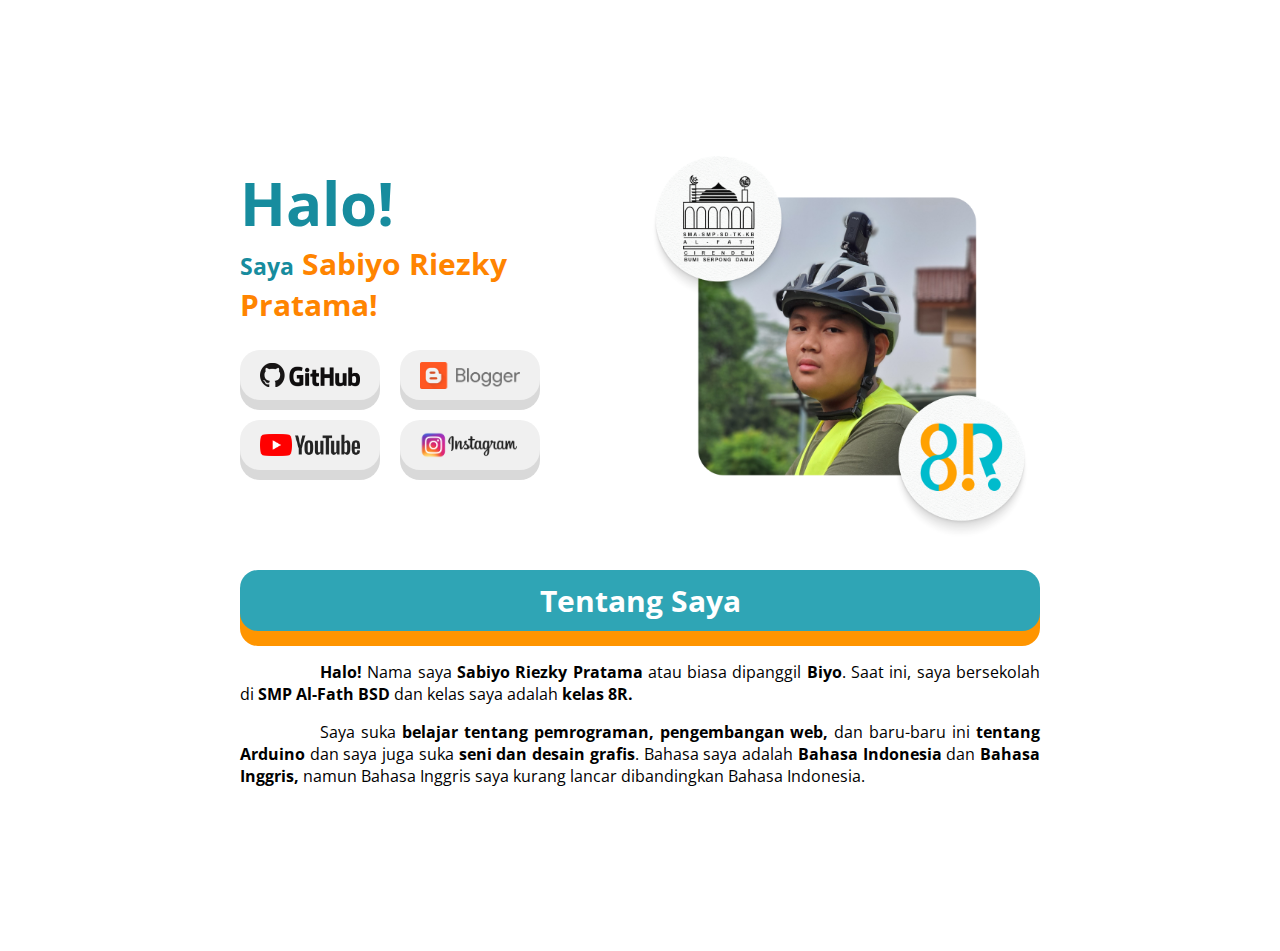
<file: index.html>
<!DOCTYPE html>
<html lang="id">
    
<head>
    <meta charset="UTF-8">
    <meta name="viewport" content="width=device-width, initial-scale=1.0">
    <meta name="description" content="Halaman utama resmi Sabiyo Riezky Pratama.">
    <title>Sabiyo Riezky Pratama</title>
    <!-- Link to external CSS file -->
    <link rel="stylesheet" href="css/style.css">
    <!-- Favicon for the website -->
    <link rel="icon" type="image/x-icon" href="img/Favicon.png">
</head>

<body>
    <!-- Main content wrapper -->
    <div class="content-wrapper">
        <!-- Container for profile image -->
        <div class="image-container">
            <img class="imgProfile" src="img/Profil.png" alt="Profile Picture">
        </div>
        <!-- Container for text content -->
        <div class="text-content">
            <!-- Greeting header -->
            <h1 style="color: rgb(23, 140, 158);">Halo!</h1>
            <!-- Name introduction -->
            <h2><span style="font-size: 23px; line-height: 1.2; color: rgb(23, 140, 158);">Saya</span> <span
                    class="srpSmall" style="color: rgb(255, 132, 0);">Sabiyo Riezky Pratama!</span></h2>
            <!-- Social media links -->
            <div class="centerIMG">
                <div class="imgSocial">
                    <!-- GitHub link -->
                    <a href="https://github.com/sabiyorp"><img src="img/GitHub.png" width="100" height="auto" alt="GitHub"></a>
                    <!-- Blogger link -->
                    <a href="https://blog.sabiyo.my.id/"><img src="img/Blogger.png" width="100" height="auto"
                            alt="Blogger"></a>
                    <!-- YouTube link -->
                    <a href="https://www.youtube.com/@Sabiyo"><img src="img/YouTube.png" width="100" height="auto"
                            alt="YouTube"></a>
                    <!-- Instagram link -->
                    <a href="https://www.instagram.com/sabiyorp"><img src="img/Instagram.png" width="100" height="auto"
                            alt="Instagram"></a>
                </div>
            </div>
            <!-- About me section -->
            <p class="titleAbout">Tentang Saya</p>
            <!-- Personal introduction -->
            <p class="detailsAbout"><b>Halo!</b> Nama saya <b>Sabiyo Riezky Pratama</b> atau biasa dipanggil <b>Biyo</b>. Saat ini, saya bersekolah di <b>SMP Al-Fath BSD</b> dan kelas saya adalah <b>kelas 8R.</b></p>
            <!-- Interests and skills -->
            <p class="detailsAbout">Saya suka <b>belajar tentang pemrograman, pengembangan web,</b> dan baru-baru ini <b>tentang
                Arduino</b> dan saya juga suka <b>seni dan desain grafis</b>. Bahasa saya adalah <b>Bahasa Indonesia</b> dan <b>Bahasa
                Inggris,</b> namun Bahasa Inggris saya kurang lancar dibandingkan Bahasa Indonesia.</p>
        </div>
    </div>
</body>

</html>
</file>
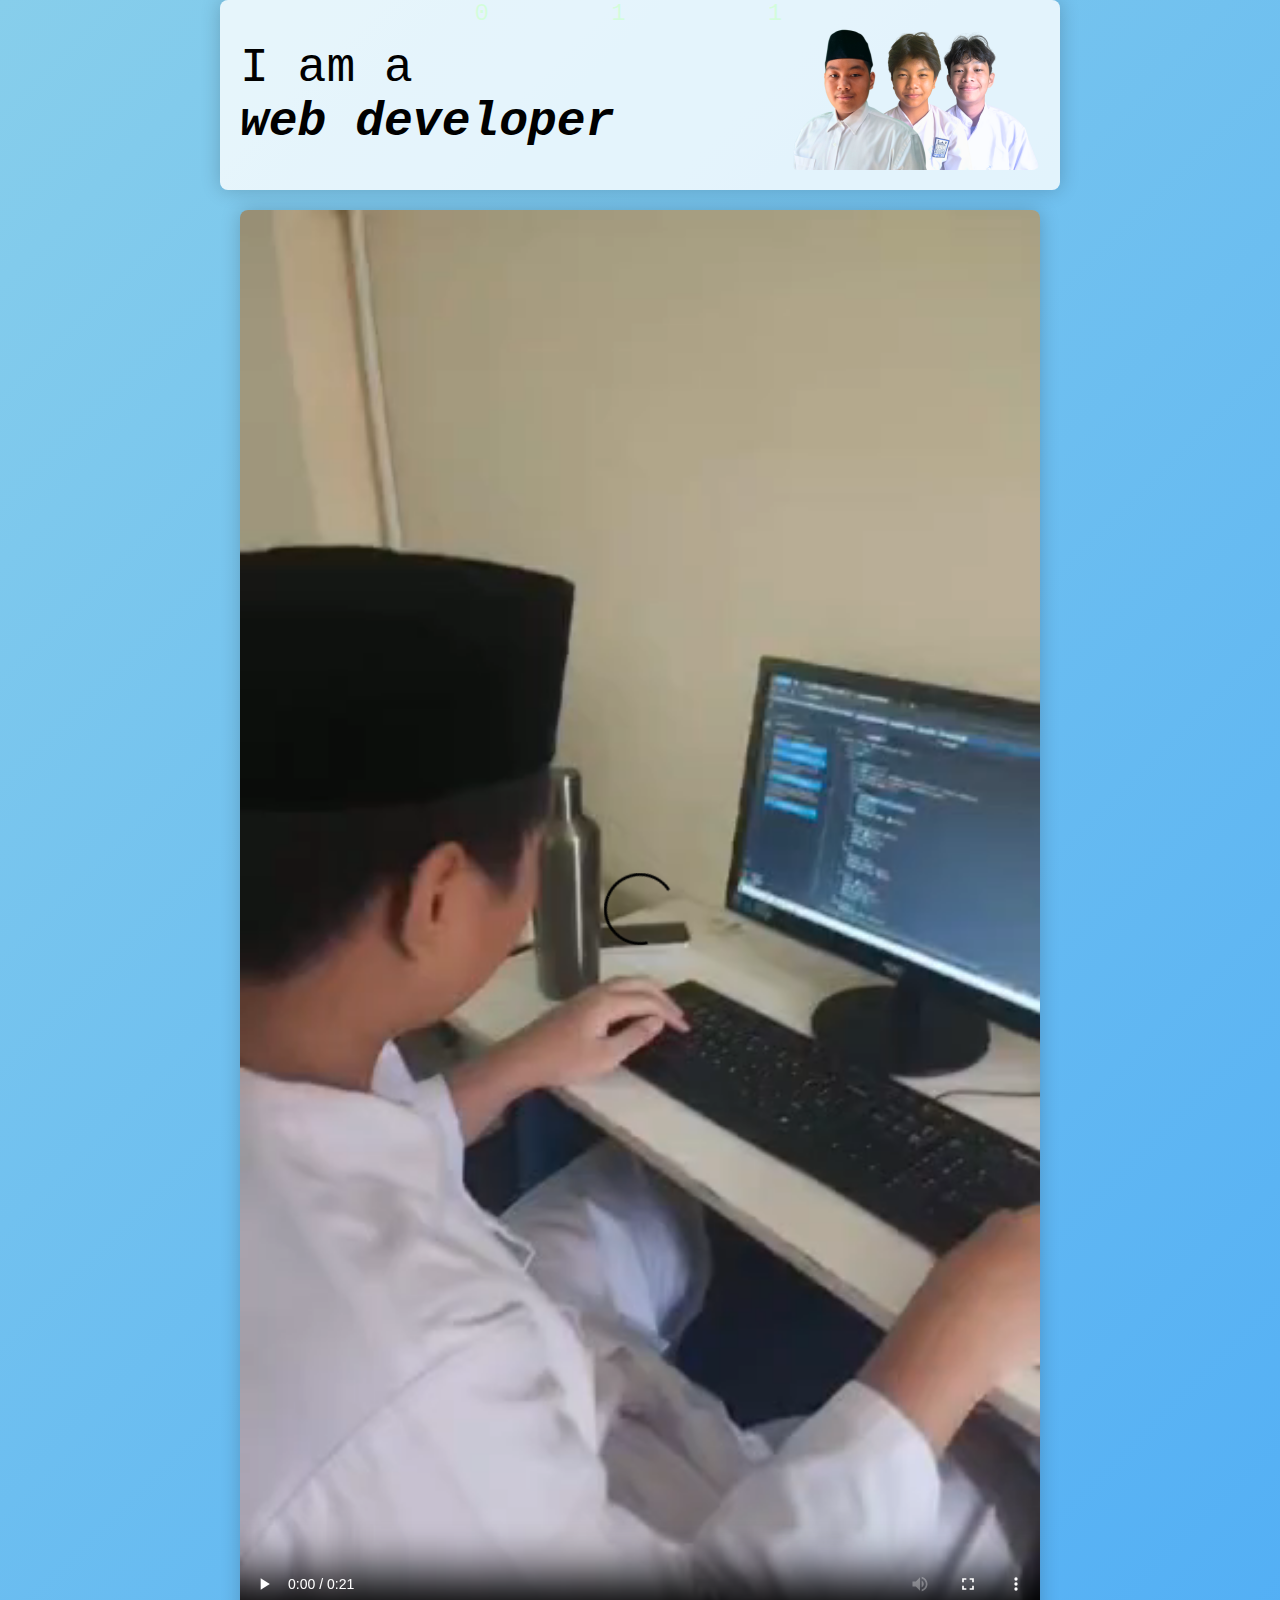
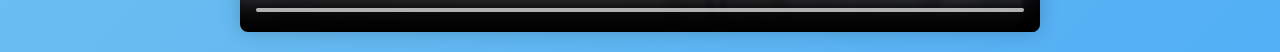
<file: developer.html>
<!DOCTYPE html>
<html lang="en">
<head>
    <meta charset="UTF-8">
    <meta name="viewport" content="width=device-width, initial-scale=1.0">
    <title>I am a Web Developer</title>
    <style>
        body {
            font-family: Arial, sans-serif;
            margin: 0;
            padding: 0;
            background: linear-gradient(135deg, #87CEEB, #1E90FF, #00008B);
            background-size: 400% 400%;
            animation: gradientAnimation 10s ease infinite;
            display: flex;
            flex-direction: column;
            align-items: center;
            justify-content: center;
            min-height: 100vh;
            overflow: hidden;
            position: relative;
        }

        /* Animasi gradien */
        @keyframes gradientAnimation {
            0% {
                background-position: 0% 50%;
            }
            50% {
                background-position: 100% 50%;
            }
            100% {
                background-position: 0% 50%;
            }
        }

        /* Efek digital 0 dan 1 */
        .matrix-effect {
            position: absolute;
            top: 0;
            left: 0;
            width: 100%;
            height: 100%;
            overflow: hidden;
            z-index: 0;
        }

        .matrix-effect span {
            position: absolute;
            color: rgba(0, 255, 0, 0.7); /* Warna hijau transparan */
            font-size: 24px; /* Ukuran teks */
            font-family: 'Courier New', monospace;
            user-select: none;
            animation: fall linear infinite;
        }

        @keyframes fall {
            to {
                transform: translateY(100vh);
            }
        }

        .container {
            display: flex;
            align-items: center;
            background-color: rgba(255, 255, 255, 0.8); /* Latar belakang semi-transparan */
            padding: 20px;
            border-radius: 8px;
            box-shadow: 0 0 20px rgba(0, 0, 0, 0.2);
            width: 80%;
            max-width: 800px;
            z-index: 1; /* Pastikan container di atas efek matrix */
        }

        .text {
            text-align: left;
            flex: 1; /* Membuat teks mengambil ruang yang tersedia */
            font-family: 'Courier New', monospace; /* Font Courier New */
        }

        .light {
            font-weight: 300; /* Light */
            display: block; /* Membuat teks "I am a" berada di baris baru */
            font-size: 48px; /* Ukuran teks untuk PC */
        }

        .bold-italic {
            font-weight: bold; /* Bold */
            font-style: italic; /* Italic */
            display: block; /* Membuat teks "web developer" berada di baris baru */
            font-size: 48px; /* Ukuran teks untuk PC */
            white-space: nowrap; /* Mencegah teks terpotong */
        }

        .photo {
            width: 250px; /* Lebar foto */
            height: 150px; /* Tinggi foto */
            border-radius: 8px; /* Sudut sedikit melengkung */
            margin-left: 20px; /* Jarak antara teks dan foto */
            object-fit: cover; /* Memastikan foto terlihat proporsional */
        }

        video {
            width: 100%;
            max-width: 800px;
            margin: 20px auto;
            display: block;
            border-radius: 8px; /* Sudut sedikit melengkung */
            box-shadow: 0 0 20px rgba(0, 0, 0, 0.2);
            z-index: 1; /* Pastikan video di atas efek matrix */
        }

        /* Media Query untuk layar kecil (mobile) */
        @media (max-width: 768px) {
            .container {
                flex-direction: column; /* Mengubah tata letak menjadi vertikal */
                align-items: flex-start; /* Rata kiri */
            }

            .photo {
                margin-left: 0; /* Hilangkan margin kiri */
                margin-top: 20px; /* Tambahkan margin atas */
                width: 100%; /* Lebar penuh */
                height: 200px; /* Tinggi lebih besar */
            }

            .light, .bold-italic {
                font-size: 8vw; /* Ukuran teks responsif untuk mobile */
            }

            video {
                width: 90%; /* Lebar video lebih kecil di mobile */
            }
        }
    </style>
</head>
<body>

    <!-- Efek digital 0 dan 1 -->
    <div class="matrix-effect" id="matrixEffect"></div>

    <div class="container">
        <div class="text">
            <span class="light">I am a</span>
            <span class="bold-italic">web developer</span>
        </div>
        <!-- Foto langsung menggunakan tag <img> -->
        <img src="photo.png" alt="Photo" class="photo">
    </div>

    <video controls>
        <source src="your-video-file.mp4" type="video/mp4">
        Your browser does not support the video tag.
    </video>

    <script>
        // Script untuk membuat efek digital 0 dan 1
        const matrixEffect = document.getElementById('matrixEffect');

        function createMatrix() {
            const span = document.createElement('span');
            span.textContent = Math.random() > 0.5 ? '0' : '1'; /* Acak antara 0 dan 1 */
            span.style.left = Math.random() * 100 + 'vw'; /* Posisi horizontal acak */
            span.style.animationDuration = Math.random() * 5 + 10 + 's'; /* Animasi lebih lambat */
            matrixEffect.appendChild(span);

            /* Hapus elemen setelah animasi selesai */
            setTimeout(() => {
                span.remove();
            }, 15000); /* Sesuaikan dengan durasi animasi */
        }

        /* Buat efek matrix setiap 200ms (lebih lambat) */
        setInterval(createMatrix, 200);
    </script>

</body>
</html>
</file>
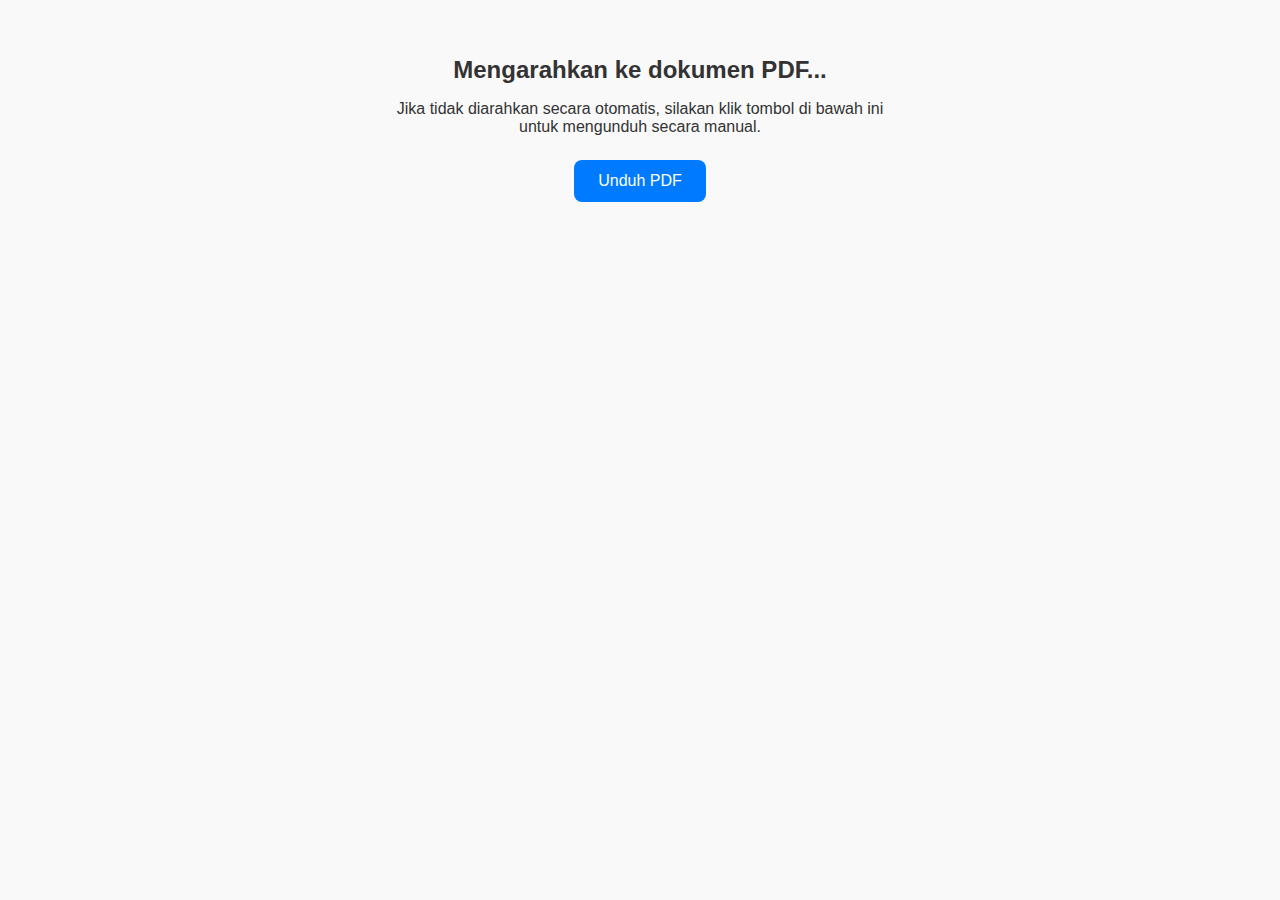
<file: jualbeli.html>
<!DOCTYPE html>
<html lang="id">
<head>
  <meta charset="UTF-8" />
  <meta name="viewport" content="width=device-width, initial-scale=1.0" />
  <link rel="icon" type="image/x-icon" href="img/Favicon.png">
  <title>Mengalihkan...</title>
  <style>
    body {
      font-family: Arial, sans-serif;
      text-align: center;
      padding: 2rem;
      background-color: #f9f9f9;
      color: #333;
    }

    .container {
      max-width: 500px;
      margin: auto;
    }

    h1 {
      font-size: 1.5rem;
      margin-bottom: 1rem;
    }

    p {
      font-size: 1rem;
      margin-bottom: 1.5rem;
    }

    a.button {
      display: inline-block;
      padding: 0.75rem 1.5rem;
      background-color: #007bff;
      color: #fff;
      text-decoration: none;
      border-radius: 0.5rem;
      font-size: 1rem;
      transition: background-color 0.3s ease;
    }

    a.button:hover {
      background-color: #0056b3;
    }

    @media (max-width: 480px) {
      h1 {
        font-size: 1.2rem;
      }

      p {
        font-size: 0.95rem;
      }

      a.button {
        font-size: 0.95rem;
        padding: 0.65rem 1.2rem;
      }
    }
  </style>
  <script>
    // Redirect otomatis setelah 3 detik
    setTimeout(function () {
      window.location.href = "https://www.sabiyo.my.id/unduh/pdf/Dasar%20Hukum%20Jual%20Beli%20dalam%20Islam.pdf";
    }, 3000);
  </script>
</head>
<body>
  <div class="container">
    <h1>Mengarahkan ke dokumen PDF...</h1>
    <p>Jika tidak diarahkan secara otomatis, silakan klik tombol di bawah ini untuk mengunduh secara manual.</p>
    <a class="button" href="https://www.sabiyo.my.id/unduh/pdf/Dasar%20Hukum%20Jual%20Beli%20dalam%20Islam.pdf">Unduh PDF</a>
  </div>
</body>
</html>
</file>
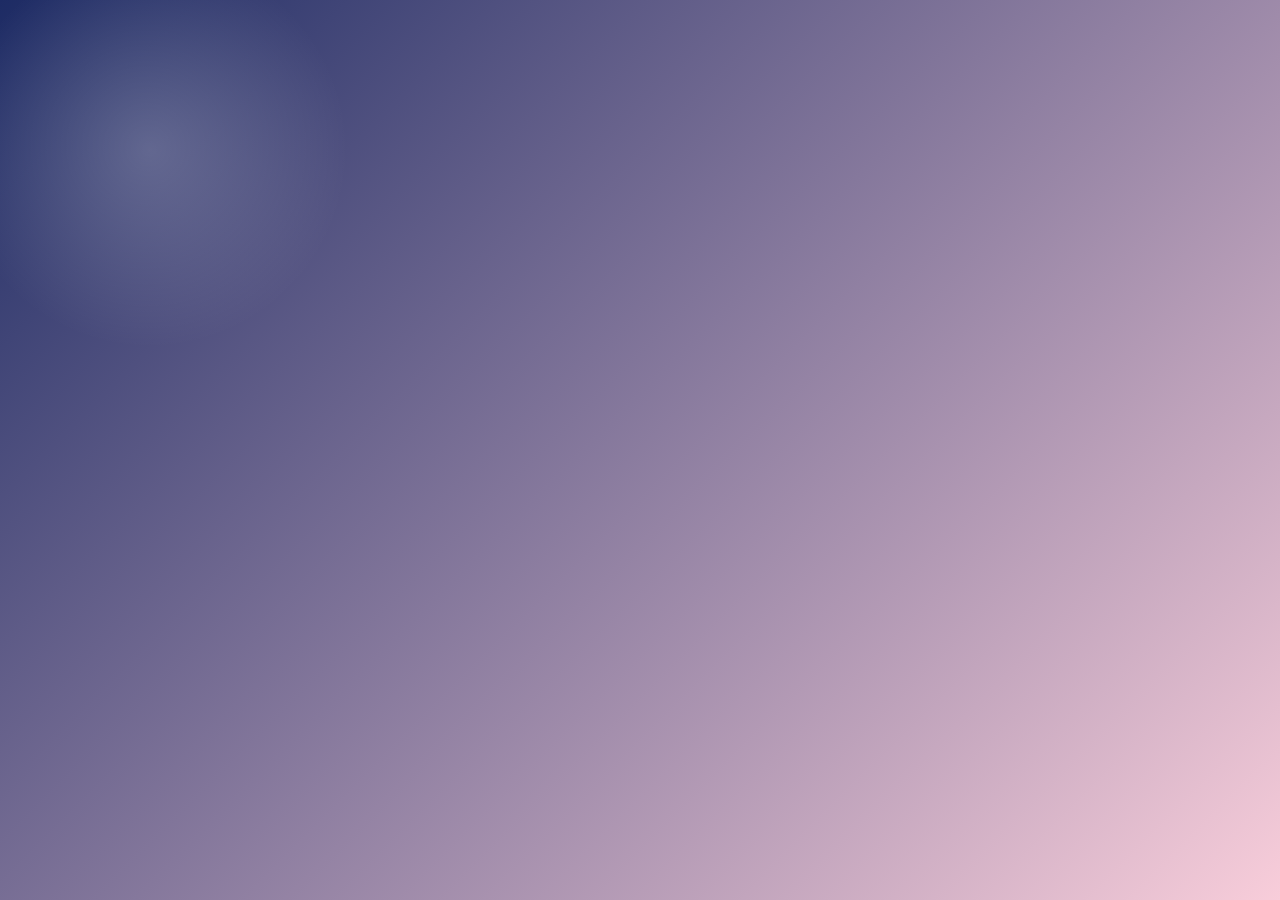
<file: toast.html>
<!DOCTYPE html>
<html lang="id">
<head>
  <meta charset="UTF-8">
  <meta name="viewport" content="width=device-width, initial-scale=1.0">
  <title>Coming Soon - Toast & Shake</title>
  <style>
    @import url('https://fonts.googleapis.com/css2?family=Poppins:wght@400;600&display=swap');

    * {
      margin: 0;
      padding: 0;
      box-sizing: border-box;
    }
    body {
      height: 100vh;
      background: linear-gradient(135deg, #1d2b64, #f8cdda);
      display: flex;
      align-items: center;
      justify-content: center;
      font-family: 'Poppins', sans-serif;
      color: #fff;
      text-align: center;
      padding: 20px;
      overflow: hidden;
    }
    .container {
      animation: fadeIn 1.5s ease-in-out forwards;
      opacity: 0;
    }
    h1 {
      font-size: 3rem;
      margin-bottom: 20px;
      letter-spacing: 2px;
      animation: slideDown 1s ease-out forwards;
    }
    p {
      font-size: 1.2rem;
      opacity: 0.9;
      animation: fadeIn 2.5s ease-in forwards;
    }
    .glow {
      position: absolute;
      width: 400px;
      height: 400px;
      background: radial-gradient(circle, rgba(255,255,255,0.2) 0%, rgba(255,255,255,0) 70%);
      top: -50px;
      left: -50px;
      animation: moveGlow 10s linear infinite alternate;
    }
    @keyframes fadeIn {
      to { opacity: 1; }
    }
    @keyframes slideDown {
      from { transform: translateY(-50px); opacity: 0; }
      to { transform: translateY(0); opacity: 1; }
    }
    @keyframes moveGlow {
      0% { transform: translate(0, 0) rotate(0deg); }
      100% { transform: translate(50px, 50px) rotate(360deg); }
    }
    @media (max-width: 600px) {
      h1 {
        font-size: 2.5rem;
      }
      p {
        font-size: 1rem;
      }
      .glow {
        width: 300px;
        height: 300px;
      }
    }
  </style>
</head>
<body> 
  <div class="glow"></div>
  <div class="container">
    <h1>Coming Soon</h1>
    <p>Toast & Shake</p>
  </div>
</body>
</html>
</file>
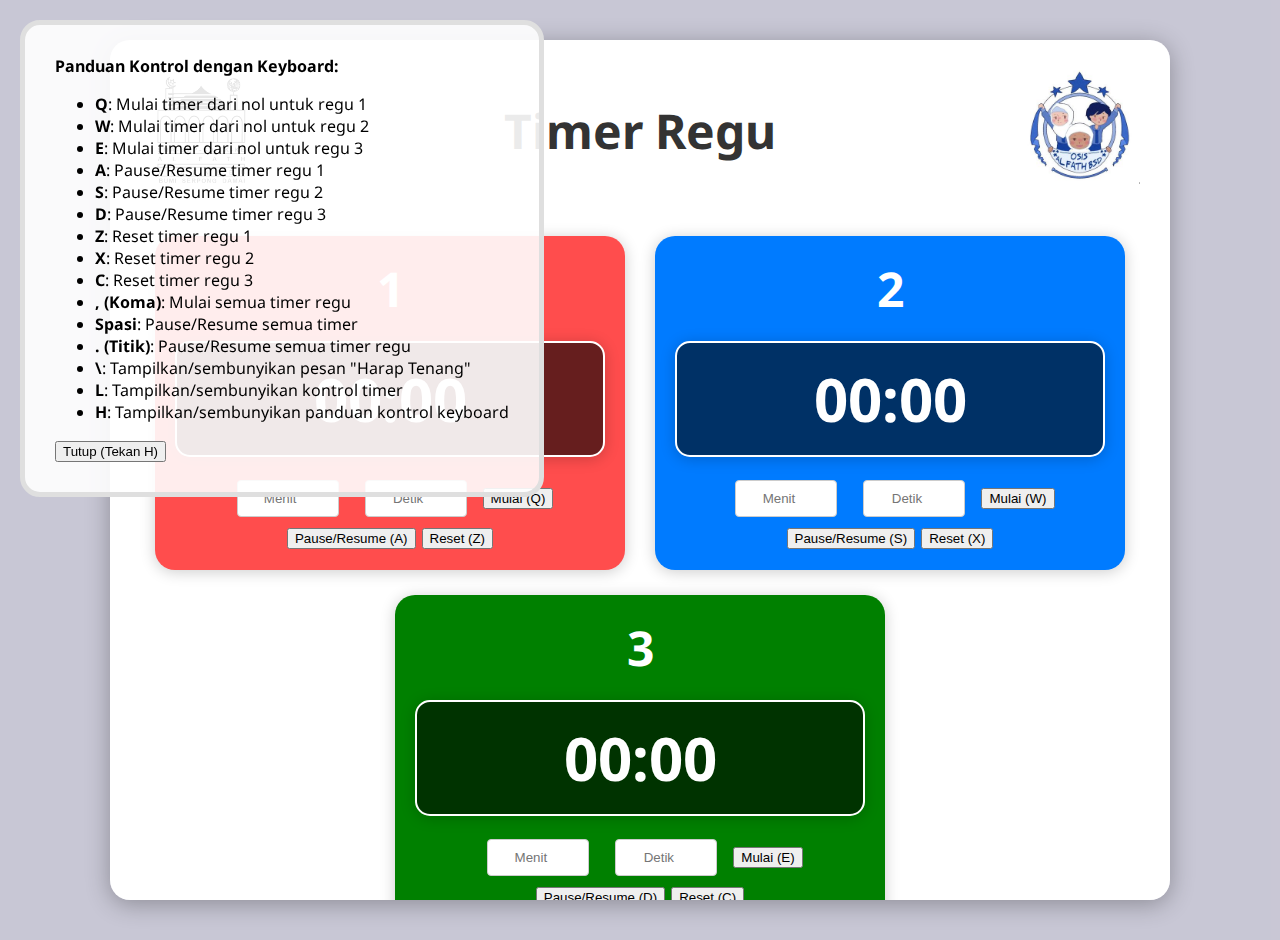
<file: math-week/timer.html>
<!DOCTYPE html>
<html lang="id">

<head>
    <meta charset="UTF-8">
    <meta name="viewport" content="width=device-width, initial-scale=1.0">
    <link rel="icon" type="image/x-icon" href="../img/Favicon.png">
    <link rel="stylesheet" href="css/timer.css">
    <title>Timer Debat</title>
</head>

<body>
    <div id="error-overlay">
        <img src="../pemilu/img/WhiteStop.png" alt="Stop!">
        <p>Harap Tenang</p>
    </div>
    <div class="warning" id="warning-message">Peringatan: Layar Anda terlalu kecil untuk menampilkan konten ini. Harap
        gunakan perangkat dengan lebar layar lebih dari 879 px.</div>
    <div class="container" id="main-content">
        <div class="header">
            <img class="header-image" src="../pemilu/img/alfath-logo.png" alt="Logo Al-Fath">
            <h1>Timer Regu</h1>
            <img class="header-image" src="../pemilu/img/osis-logo.png" alt="Logo OSIS">
        </div>

        <div id="candidates">
            <!-- Candidate 1 -->
            <div class="candidate candidate-01">
                <h2>1</h2>
                <div class="timer-display" id="timer-1">00:00</div>
                <div class="controls" id="controls-1">
                    <input type="number" id="input-time-1" placeholder="Menit" min="0">
                    <input type="number" id="input-second-1" placeholder="Detik" min="0" max="59">
                    <button onclick="startTimer(1, true)">Mulai (Q)</button>
                    <button onclick="startOrResumeTimer(1)">Pause/Resume (A)</button>
                    <button onclick="resetTimer(1)">Reset (Z)</button>
                </div>
            </div>
            <!-- Candidate 2 -->
            <div class="candidate candidate-02">
                <h2>2</h2>
                <div class="timer-display" id="timer-2">00:00</div>
                <div class="controls" id="controls-2">
                    <input type="number" id="input-time-2" placeholder="Menit" min="0">
                    <input type="number" id="input-second-2" placeholder="Detik" min="0" max="59">
                    <button onclick="startTimer(2, true)">Mulai (W)</button>
                    <button onclick="startOrResumeTimer(2)">Pause/Resume (S)</button>
                    <button onclick="resetTimer(2)">Reset (X)</button>
                </div>
            </div>
            <!-- Candidate 3 -->
            <div class="candidate candidate-03">
                <h2>3</h2>
                <div class="timer-display" id="timer-3">00:00</div>
                <div class="controls" id="controls-3">
                    <input type="number" id="input-time-3" placeholder="Menit" min="0">
                    <input type="number" id="input-second-3" placeholder="Detik" min="0" max="59">
                    <button onclick="startTimer(3, true)">Mulai (E)</button>
                    <button onclick="startOrResumeTimer(3)">Pause/Resume (D)</button>
                    <button onclick="resetTimer(3)">Reset (C)</button>
                </div>
            </div>
        </div>

        <div class="global-controls">
            <button onclick="startAllTimers()">Mulai Semua (Koma)</button>
            <button onclick="resetAllTimers()">Reset Semua (Titik)</button>
            <button onclick="for (let i = 1; i <= 3; i++) startOrResumeTimer(i);">Pause/Resume Semua (Spasi)</button>
            <button onclick="toggleErrorOverlay();">Tampilkan "Harap Tenang" (\)</button>
            <button onclick="toggleControls();">Sembunyikan Kontrol (L)</button>
        </div>
    </div>
    <div class="hint-box" id="hint-box">
        <strong>Panduan Kontrol dengan Keyboard:</strong>
        <ul>
            <li><strong>Q</strong>: Mulai timer dari nol untuk regu 1</li>
            <li><strong>W</strong>: Mulai timer dari nol untuk regu 2</li>
            <li><strong>E</strong>: Mulai timer dari nol untuk regu 3</li>
            <li><strong>A</strong>: Pause/Resume timer regu 1</li>
            <li><strong>S</strong>: Pause/Resume timer regu 2</li>
            <li><strong>D</strong>: Pause/Resume timer regu 3</li>
            <li><strong>Z</strong>: Reset timer regu 1</li>
            <li><strong>X</strong>: Reset timer regu 2</li>
            <li><strong>C</strong>: Reset timer regu 3</li>
            <li><strong>, (Koma)</strong>: Mulai semua timer regu</li>
            <li><strong>Spasi</strong>: Pause/Resume semua timer</li>
            <li><strong>. (Titik)</strong>: Pause/Resume semua timer regu</li>
            <li><strong>\</strong>: Tampilkan/sembunyikan pesan "Harap Tenang"</li>
            <li><strong>L</strong>: Tampilkan/sembunyikan kontrol timer</li>
            <li><strong>H</strong>: Tampilkan/sembunyikan panduan kontrol keyboard</li>
        </ul>
        <button onclick="toggleHintBox()">Tutup (Tekan H)</button>
    </div>

    <script>
        let timers = [null, null, null];
        let seconds = [0, 0, 0];
        let isPaused = [true, true, true];
        const hintBox = document.getElementById("hint-box");
        const tickSound = new Audio("../pemilu/sound/tick.mp3");
        const beepSound = new Audio("../pemilu/sound/ring.mp3");

        document.addEventListener("DOMContentLoaded", () => {
            toggleControls();
            hintBox.style.display = "block";
            hintBox.style.opacity = 0;
            setTimeout(() => {
                hintBox.style.opacity = 1;
            }, 10);
        });

        function checkScreenWidth() {
            const warningMessage = document.getElementById("warning-message");
            const mainContent = document.getElementById("main-content");
            if (window.innerWidth < 880) {
                mainContent.style.display = "none";
                warningMessage.style.display = "block";
            } else {
                mainContent.style.display = "block";
                warningMessage.style.display = "none";
            }
        }

        window.addEventListener('resize', checkScreenWidth);
        checkScreenWidth();

        function startOrResumeTimer(paslon) {
            if (timers[paslon - 1] !== null) {
                pauseTimer(paslon);
            } else {
                startTimer(paslon, false);
            }
        }

        function startTimer(paslon, reset = true) {
            if (reset) {
                const inputMinutes = parseInt(document.getElementById(`input-time-${paslon}`).value) || 0;
                const inputSeconds = parseInt(document.getElementById(`input-second-${paslon}`).value) || 0;
                seconds[paslon - 1] = inputMinutes * 60 + inputSeconds;
            }
            if (seconds[paslon - 1] <= 0) return;
            if (timers[paslon - 1] !== null) return;

            timers[paslon - 1] = setInterval(() => {
                if (seconds[paslon - 1] > 0) {
                    seconds[paslon - 1]--;
                    document.getElementById(`timer-${paslon}`).textContent = formatTime(seconds[paslon - 1]);
                    if (seconds[paslon - 1] <= 8 && seconds[paslon - 1] > 0) {
                        tickSound.play();
                    }
                } else {
                    clearInterval(timers[paslon - 1]);
                    timers[paslon - 1] = null;
                    document.getElementById(`timer-${paslon}`).textContent = "00:00";
                    beepSound.play();
                }
            }, 1000);
        }

        function pauseTimer(paslon) {
            if (!timers[paslon - 1]) return;
            clearInterval(timers[paslon - 1]);
            timers[paslon - 1] = null;
            isPaused[paslon - 1] = true;
        }

        function resetTimer(paslon) {
            clearInterval(timers[paslon - 1]);
            timers[paslon - 1] = null;
            seconds[paslon - 1] = 0;
            isPaused[paslon - 1] = true;
            document.getElementById(`timer-${paslon}`).textContent = "00:00";
        }

        function formatTime(totalSeconds) {
            const minutes = String(Math.floor(totalSeconds / 60)).padStart(2, '0');
            const secs = String(totalSeconds % 60).padStart(2, '0');
            return `${minutes}:${secs}`;
        }

        function startAllTimers() {
            for (let i = 1; i <= 3; i++) {
                startTimer(1, true);
                startTimer(2, true);
                startTimer(3, true);
            }
        }

        function resetAllTimers() {
            for (let i = 1; i <= 3; i++) {
                resetTimer(i);
            }
        }

        function toggleControls() {
            for (let i = 1; i <= 3; i++) {
                const controls = document.getElementById(`controls-${i}`);
                const isVisible = controls.style.display === "block";
                controls.style.display = isVisible ? "none" : "block";
            }

            // Ambil elemen global-controls
            const globalControls = document.querySelector(".global-controls");
            const isGlobalVisible = globalControls.style.display === "block";

            // Tampilkan atau sembunyikan elemen global-controls
            globalControls.style.display = isGlobalVisible ? "none" : "block";
        }

        function toggleHintBox() {
            if (hintBox.style.display === "none" || !hintBox.style.display) {
                hintBox.style.display = "block";
                setTimeout(() => {
                    hintBox.style.opacity = 1;
                }, 10);
            } else {
                hintBox.style.opacity = 0;
                setTimeout(() => {
                    hintBox.style.display = "none";
                }, 500);
            }
        }

        document.addEventListener("keydown", (event) => {
            const key = event.key.toLowerCase();
            switch (key) {
                case "a":
                    startOrResumeTimer(1);
                    break;
                case "s":
                    startOrResumeTimer(2);
                    break;
                case "d":
                    startOrResumeTimer(3);
                    break;
                case "q":
                    startTimer(1, true);
                    break;
                case "w":
                    startTimer(2, true);
                    break;
                case "e":
                    startTimer(3, true);
                    break;
                case "z":
                    resetTimer(1);
                    break;
                case "x":
                    resetTimer(2);
                    break;
                case "c":
                    resetTimer(3);
                    break;
                case " ":
                    for (let i = 1; i <= 3; i++) startOrResumeTimer(i);
                    break;
                case "h":
                    toggleHintBox();
                    break;
                case ",":
                    startTimer(1, true);
                    startTimer(2, true);
                    startTimer(3, true);
                    break;
                case ".":
                    resetAllTimers();
                    break;
                case "l":
                    toggleControls();
                    break;
                case "\\":
                    toggleErrorOverlay();
                    break;
            }
        });
        function toggleErrorOverlay() {
            const errorOverlay = document.getElementById("error-overlay");
            if (errorOverlay.style.display === "none" || !errorOverlay.style.display) {
                errorOverlay.style.display = "flex";
                setTimeout(() => errorOverlay.style.opacity = "1", 50);
            } else {
                errorOverlay.style.opacity = "0";
                setTimeout(() => errorOverlay.style.display = "none", 300);
            }
        }
    </script>
</body>

</html>
</file>
<file: css/style.css>
/* Import Google Fonts */
@import url('https://fonts.googleapis.com/css2?family=Open+Sans:ital,wght@0,300..800;1,300..800&family=Rethink+Sans:ital,wght@0,400..800;1,400..800&family=Roboto:ital,wght@0,100;0,300;0,400;0,500;0,700;0,900;1,100;1,300;1,400;1,500;1,700;1,900&display=swap');

/* Global styles */
body {
    font-family: 'Open Sans', sans-serif;
    margin: 2%;
    display: flex;
    justify-content: center;
    align-items: center;
    min-height: 100vh;
}

/* Content wrapper */
.content-wrapper {
    max-width: 800px;
    width: 100%;
    padding: 0 20px;
}

/* Profile image */
.imgProfile {
    float: right;
    width: 50%;
    height: auto;
}

/* Headings */
h1 {
    font-size: 60px;
    margin-bottom: 0;
    line-height: 0.5;
}

h2 {
    font-size: 30px;
}

/* About section title */
.titleAbout {
    margin-top: 10%;
    font-size: 30px;
    text-align: center;
    font-weight: bold;
    background-color: rgb(47, 165, 181);
    box-shadow: 0 15px rgb(255, 149, 0);
    color: white;
    padding: 10px;
    border-radius: 18px;
}

/* About section details */
.detailsAbout {
    text-indent: 10%;
    text-align: justify;
}

/* Link styles */
a {
    margin-right: 25px;
}

a:last-child {
    margin-right: 0;
}

/* Social media icons container */
.imgSocial {
    display: flex;
    flex-wrap: wrap;
    justify-content: flex-start;
    align-items: center;
}

/* Social media icon links */
.imgSocial a {
    display: inline-flex;
    justify-content: center;
    align-items: center;
    margin-bottom: 20px;
    margin-right: 20px;
    border-radius: 20px;
    background-color: rgb(240, 240, 240);
    box-shadow: 0 10px 0px rgb(217, 217, 217);
    height: 50px;
    width: 140px;
}

.imgSocial a:last-of-type {
    margin-right: 0;
}

.imgSocial a img {
    max-width: 100%;
    max-height: 100%;
    object-fit: contain;
}

.imgSocial a:hover {
    filter: grayscale(100%);
    transition: 500ms;
}

/* Media queries for responsive design */
@media screen and (max-width: 768px) {
    .imgProfile {
        float: none;
        display: block;
        margin: 10% auto 5%;
        max-width: 500px;
        width: 100%;
    }

    .content-wrapper {
        display: flex;
        flex-direction: column;
    }

    .image-container {
        order: -1;
        text-align: center;
        margin-bottom: 10px;
    }

    h1 {
        font-size: 58px;
        text-align: center;
        margin-top: 5px;
    }

    h2 {
        font-size: 30px;
        text-align: center;
    }

    .imgSocial {
        justify-content: center;
    }

    .centerIMG a,
    .imgSocial a {
        text-align: center;
        margin-right: 0px;
    }
}

@media screen and (max-width: 375px) {
    .imgProfile {
        margin: 2% auto 5%;
        max-width: 100%;
    }

    .imgSocial img {
        width: 25vw;
        max-width: 100px;
        min-width: 40px;
        height: auto;
        margin: 0 3px;
    }
}

/* Small screen adjustments */
@media screen and (max-width: 470px) {
    .srpSmall {
        font-size: 0.7em;
        font-weight: bolder;
    }
}

@media screen and (max-width: 360px) {
    .srpSmall {
        font-size: 0.6em;
    }
}
</file>
<file: math-week/css/timer.css>
@import url('https://fonts.googleapis.com/css2?family=Noto+Sans:ital,wght@0,100..900;1,100..900&family=Open+Sans:ital,wght@0,300..800;1,300..800&family=Rethink+Sans:ital,wght@0,400..800;1,400..800&family=Roboto:ital,wght@0,100;0,300;0,400;0,500;0,700;0,900;1,100;1,300;1,400;1,500;1,700;1,900&display=swap');

body {
    font-family: Noto Sans;
    margin: 0;
    background-color: #f4f4f4;
    display: flex;
    align-items: center;
    justify-content: center;
    height: 100vh;
    padding: 20px;
    overflow: hidden;
    position: relative;
    background-image: url('https://www.sabiyo.my.id/pemilu/img/AFOSISBG.png');
    background-size: cover;
    background-repeat: no-repeat;
    background-position: center;
    background-attachment: fixed;
}

body::before {
    content: "";
    position: absolute;
    top: 0;
    left: 0;
    width: 100%;
    height: 100%;
    background-color: rgba(27, 21, 90, 0.2); /* Lapisan semi-transparan */
    z-index: 0; /* Pastikan lapisan ini berada di belakang konten */
}

.container {
    position: relative; /* Agar kontainer tetap di atas lapisan gelap */
    z-index: 1; /* Pastikan konten terlihat di atas lapisan gelap */
    width: 100%;
    max-width: 1000px; /* Meningkatkan lebar kontainer */
    background-color: white;
    padding: 30px; /* Meningkatkan padding dalam kontainer */
    border-radius: 20px;
    box-shadow: 0 4px 25px rgba(0, 0, 0, 0.3);
    text-align: center;
    overflow-y: auto;
    max-height: calc(100vh - 100px); /* Menyesuaikan dengan tinggi layar dan margin */
    margin: 30px;
}

#candidates {
    display: flex;
    justify-content: space-between;
    flex-wrap: wrap;
    margin-top: 30px; /* Menambah jarak antar elemen kandidat */
}

.candidate {
    padding: 20px; /* Menambah padding pada elemen kandidat */
    width: calc(45% - 20px);
    margin: 15px; /* Menambah jarak antar elemen */
    text-align: center;
    font-size: 1.5em; /* Meningkatkan ukuran font */
    border-radius: 20px;
    box-shadow: 0 2px 15px rgba(0, 0, 0, 0.2);
    color: white;
}

.candidate-01 {
    background-color: #ff4d4d;
}

.candidate-02 {
    background-color: #007bff;
}

.candidate-03 {
    background-color: green;
    width: 100%; /* Lebar penuh */
    max-width: 450px; /* Batasi lebar maksimal */
    margin: 10px auto; /* Pusatkan dengan margin otomatis */
    background-color: green;
}

.timer-display {
    font-size: 2.5em; /* Meningkatkan ukuran font */
    font-weight: bold;
    color: white;
    margin-top: 20px;
    padding: 15px;
    border: 2px solid #ffffff;
    border-radius: 15px;
    background-color: rgba(0, 0, 0, 0.6);
    box-shadow: 0 2px 15px rgba(0, 0, 0, 0.2);
}

.image-box {
    width: 100%;
    max-width: 300px; /* Meningkatkan ukuran gambar */
    height: 300px;
    background-color: #eaeaea;
    margin: 10px auto;
    display: flex;
    align-items: center;
    justify-content: center;
    border-radius: 16px;
    overflow: hidden;
}

.image-box img {
    width: 100%;
    height: 100%;
    object-fit: cover;
    border-radius: 16px;
}

.timer {
    display: flex;
    justify-content: space-between;
    margin-top: 30px; /* Menambah jarak antar timer */
    font-size: 1.5em; /* Meningkatkan ukuran font */
}

.controls {
    margin-top: 20px;
    display: flex;
    justify-content: center;
}

.controls input {
    width: 80px; /* Meningkatkan lebar input */
    margin: 0 10px;
    text-align: center;
    border: 1px solid #ccc;
    border-radius: 4px;
    padding: 10px; /* Meningkatkan padding input */
}

.hint-box {
    position: fixed;
    top: 20px;
    left: 20px;
    background-color: rgba(255, 255, 255, 0.9);
    border: 5px solid #dfdfdf;
    padding: 30px; /* Meningkatkan padding hint box */
    border-radius: 20px;
    display: none;
    z-index: 1000;
    opacity: 0;
    transition: opacity 0.5s ease;
    font-size: medium; /* Meningkatkan ukuran font hint */
}

.close-btn {
    position: absolute;
    top: 5px;
    right: 10px;
    background-color: transparent;
    border: none;
    cursor: pointer;
    font-size: 1.5em; /* Meningkatkan ukuran font tombol tutup */
    color: #ff0000;
}

.warning {
    color: red;
    font-weight: bold;
    position: absolute;
    bottom: 10px;
    width: 100%;
    text-align: center;
    display: none;
}

.header {
    display: flex;
    align-items: center;
    justify-content: space-between;
    margin-bottom: 30px; /* Menambah jarak bawah header */
}

.header-image {
    width: 120px;
    height: auto;
}

.header h1 {
    font-size: 3em; /* Meningkatkan ukuran font header */
    color: #333;
    margin: 0;
}

.candidate h2 {
    font-size: 2em; /* Meningkatkan ukuran font h2 */
    margin: 0;
}

.warning {
    display: none;
    color: red;
    font-weight: normal;
    text-align: center;
    font-size: 1.8em; /* Meningkatkan ukuran font warning */
    padding: 100px;
    position: fixed;
    top: 50%;
    left: 50%;
    transform: translate(-50%, -50%);
}

#error-overlay {
    display: none;
    position: fixed;
    top: 0;
    left: 0;
    width: 100%;
    height: 100%;
    background-color: #ff1a1a;
    color: white;
    z-index: 9999;
    text-align: center;
    font-size: 5em;
    justify-content: center;
    align-items: center;
    flex-direction: column;
    font-weight: bold;
    letter-spacing: 2px;
    animation: redBlink 1s infinite;
}

#error-overlay img {
    max-width: 500px;
    margin-bottom: 10px;
}

@keyframes redBlink {
    0% {
        background-color: #bc1122;
    }

    50% {
        background-color: #ff1a1a;
    }

    100% {
        background-color: #bc1122;
    }
}
</file>
